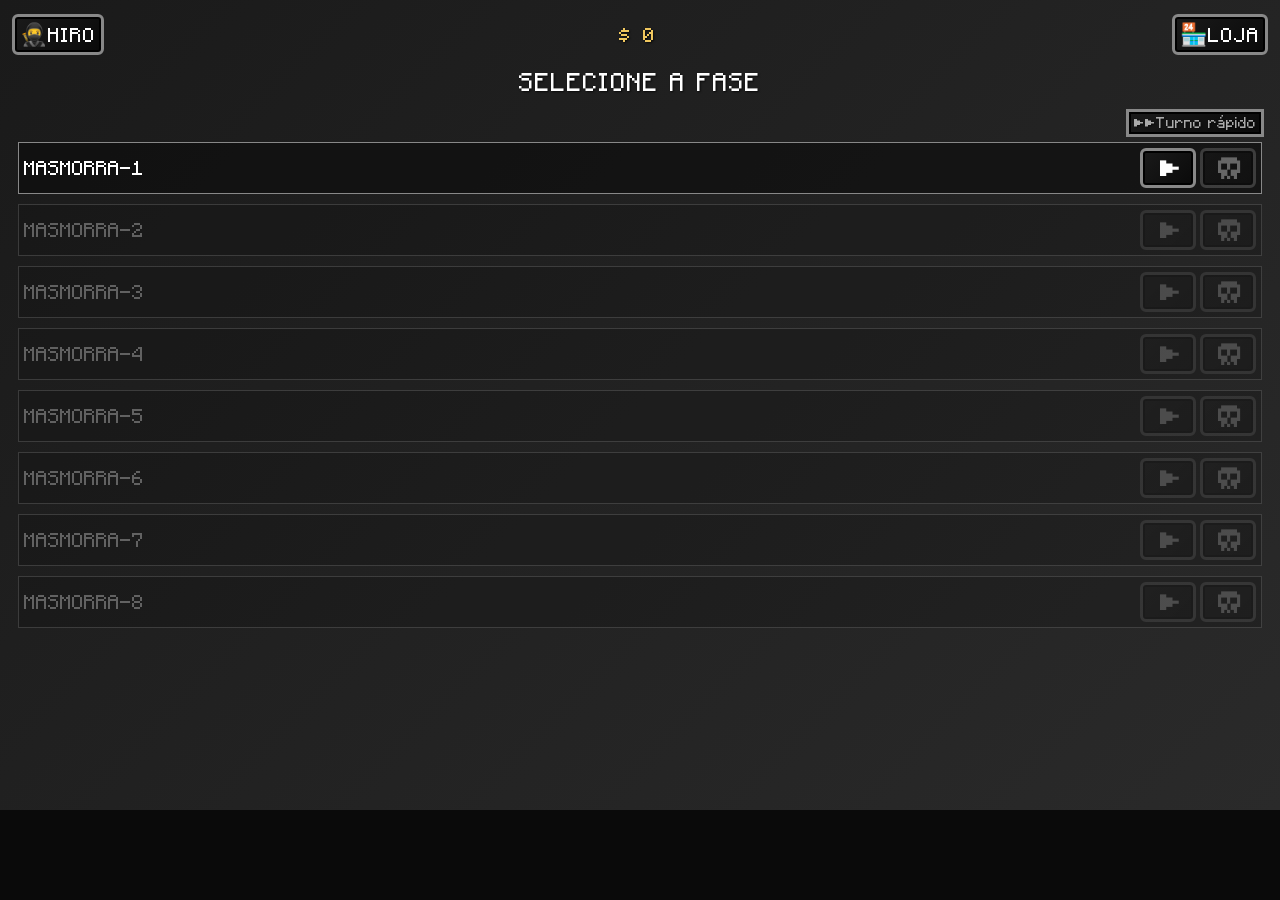
<file: index.html>
<!DOCTYPE html>
<html lang="pt-BR">
<head>
    <meta charset="UTF-8">
    <meta name="viewport" content="width=device-width, initial-scale=1.0">
    <title>Vibe AutoRPG - Batalha em Turnos</title>
    <link rel="stylesheet" href="assets/style.css">
    <script src="scripts/screen-transition.js"></script>
</head>
<body>
    <script>
        // Redirect immediately to the battle screen inside screens/
        window.addEventListener('DOMContentLoaded', () => {
            if (typeof window.navigateWithTransition === 'function') {
                window.navigateWithTransition('screens/stage_select.html', { replace: true });
                return;
            }

            window.location.replace('screens/stage_select.html');
        });
    </script>
</body>
</html>
</file>
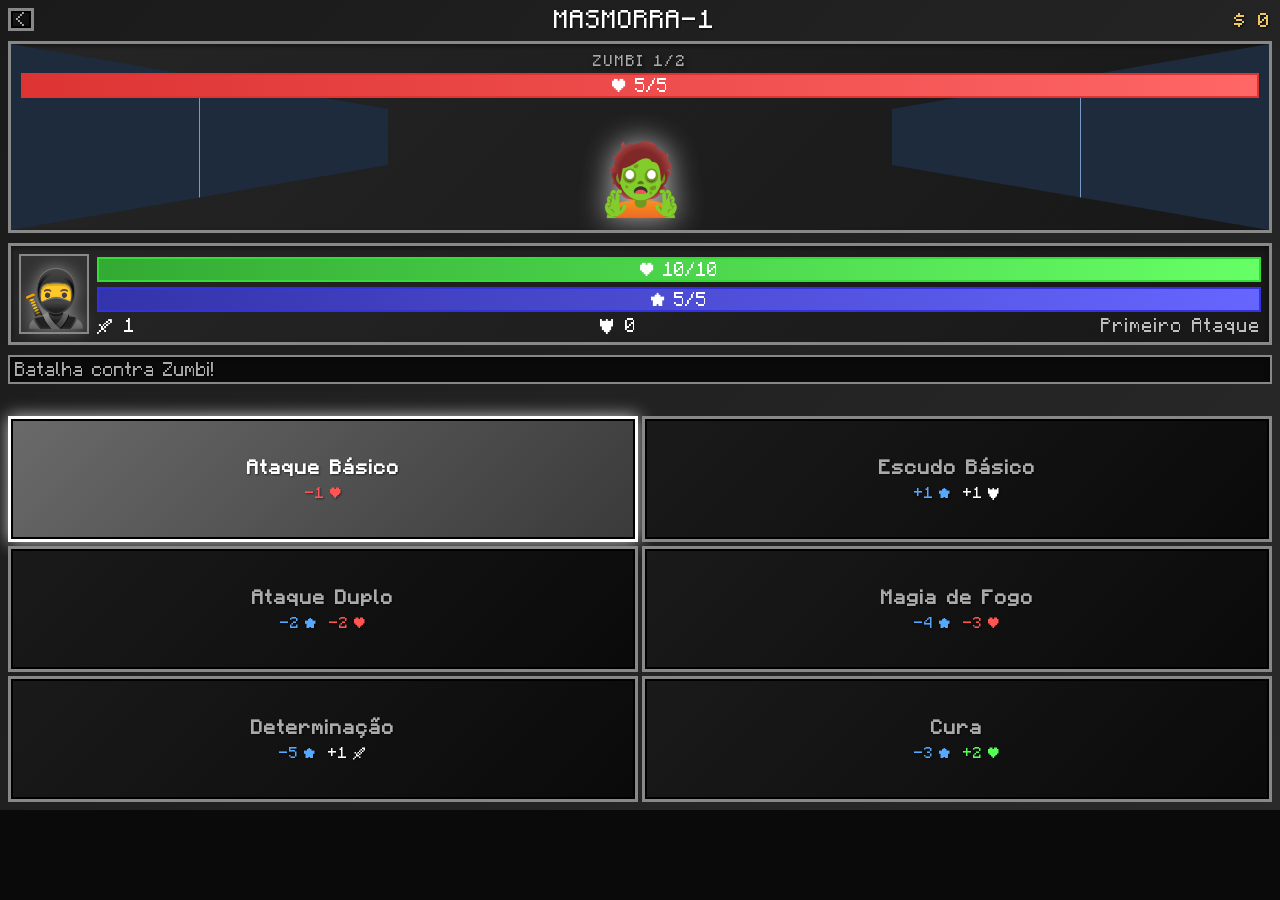
<file: screens/battle.html>
<!DOCTYPE html>
<html lang="pt-BR">
<head>
    <meta charset="UTF-8">
    <meta name="viewport" content="width=device-width, initial-scale=1.0">
    <title>Vibe AutoRPG - Batalha em Turnos</title>
    <link rel="stylesheet" href="../assets/style.css">
    <script src="../scripts/screen-transition.js"></script>
</head>
<body>
    <div class="game-container">
        <!-- Topo: Controles e Ouro -->
        <div class="top-panel">
            <div class="top-controls">
                <button id="restart-btn" class="restart-btn"><</button>
                <button id="fast-btn" class="fast-indicator" type="button" disabled>▶▶</button>
                <button id="hard-indicator" class="hard-indicator" type="button" disabled>☠</button>
            </div>
            <div class="stage-display" id="stage-display">STAGE 1</div>
            <div class="gold-display">$ 3400</div>
        </div>

        <!-- Inimigo -->
        <div class="enemy-section">
            <div class="wall left"></div>
            <div class="wall right"></div>
            <div class="enemy-hp-bar">
                <div class="hp-label" id="enemy-name-label">INIMIGO 1/1</div>
                <div class="hp-container">
                    <div class="hp-fill enemy-hp" style="width: 100%"></div>
                    <div class="hp-text">❤ <span id="enemy-hp">5</span>/<span id="enemy-max-hp">5</span></div>
                </div>
            </div>
            <div class="enemy-visual">
                <div class="enemy-sprite emoji">🧟</div>
            </div>
        </div>

        <!-- Meio: Herói e Barras -->
        <div class="hero-section">
            <div class="hero-visual">
                <div class="hero-sprite emoji">🥷</div>
            </div>
            
            <div class="stats-container">
                <div class="stat-bar hp-bar">
                    <div class="bar-container">
                        <div class="bar-fill hero-hp" style="width: 100%"></div>
                        <div class="bar-text">❤ <span id="hero-hp">10</span>/<span id="hero-max-hp">10</span></div>
                    </div>
                </div>

                <div class="stat-bar ap-bar">
                    <div class="bar-container">
                        <div class="bar-fill hero-ap" style="width: 100%"></div>
                        <div class="bar-text">★ <span id="hero-ap">5</span>/<span id="hero-max-ap">5</span></div>
                    </div>
                </div>

                <div class="hero-info-row">
                    <span class="hero-info-left" id="hero-pf">xx 2</span>
                    <span class="hero-info-center" id="hero-pd">PD: 0</span>
                    <span class="hero-info-right">Primeiro Ataque</span>
                </div>
            </div>
        </div>

        <!-- Log de Ações -->
        <div class="action-log">
            <div id="log-content" class="log-text">--- INÍCIO ---</div>
        </div>

        <!-- Barra de tempo do turno -->
        <div class="turn-timer">
            <div class="turn-timer-bar" id="turn-timer-bar"></div>
        </div>

        <!-- Botões de Ação (gerados dinamicamente) -->
        <div class="actions-grid" id="actions-grid">
        </div>
    </div>

    <script src="../data/hero.js"></script>
    <script src="../data/skills.js"></script>
    <script src="../data/enemies.js"></script>
    <script src="../data/stages.js"></script>
    <script src="../scripts/battle.js"></script>
</body>
</html>
</file>
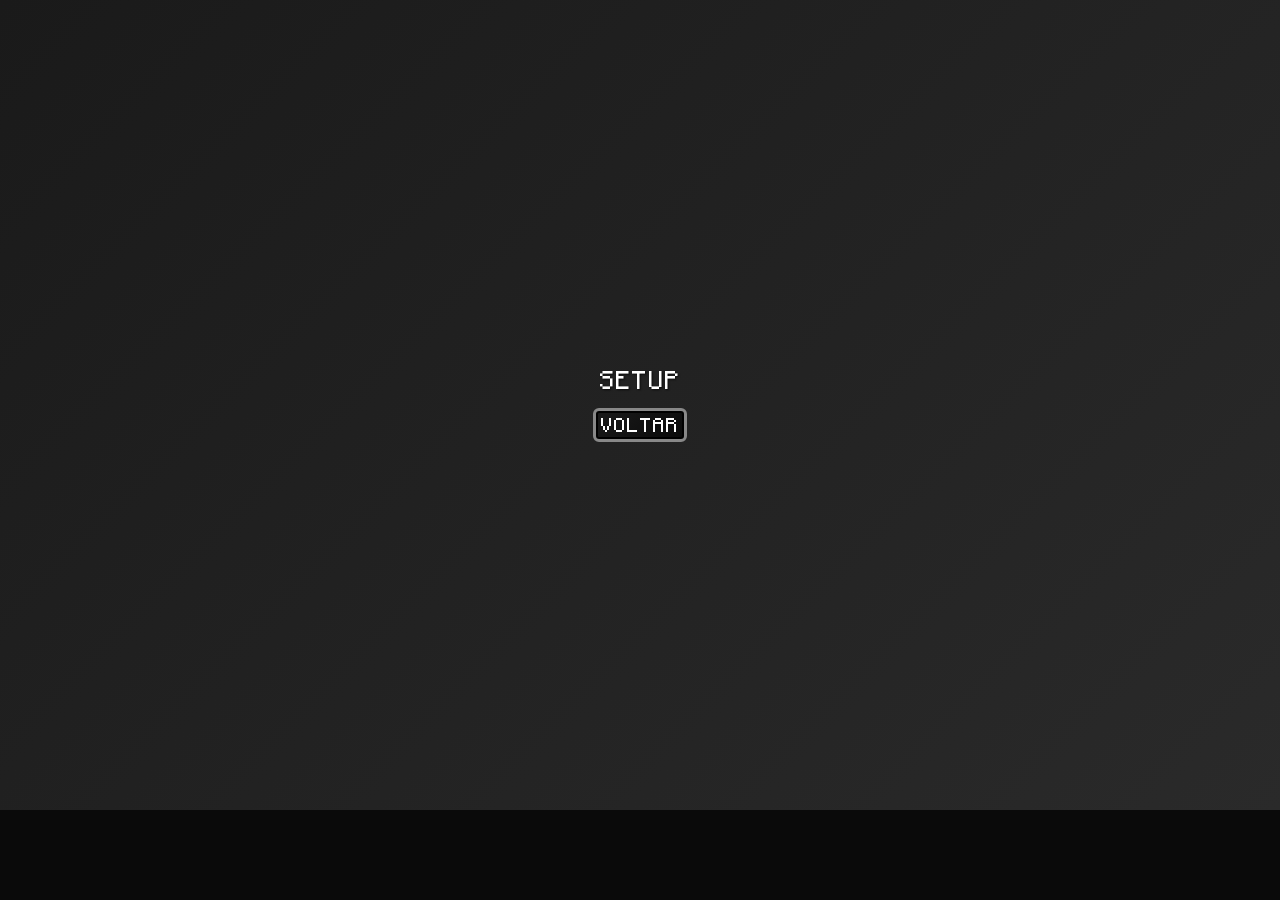
<file: screens/setup.html>
<!DOCTYPE html>
<html lang="pt-BR">
<head>
	<meta charset="UTF-8">
	<meta name="viewport" content="width=device-width, initial-scale=1.0">
	<title>Setup - Vibe AutoRPG</title>
	<link rel="stylesheet" href="../assets/style.css">
	<script src="../scripts/screen-transition.js"></script>
</head>
<body>
	<div class="game-container" style="justify-content: center; align-items: center; gap: 16px;">
		<div class="stage-display">SETUP</div>
		<a class="footer-btn" href="./stage_select.html">VOLTAR</a>
	</div>
</body>
</html>
</file>
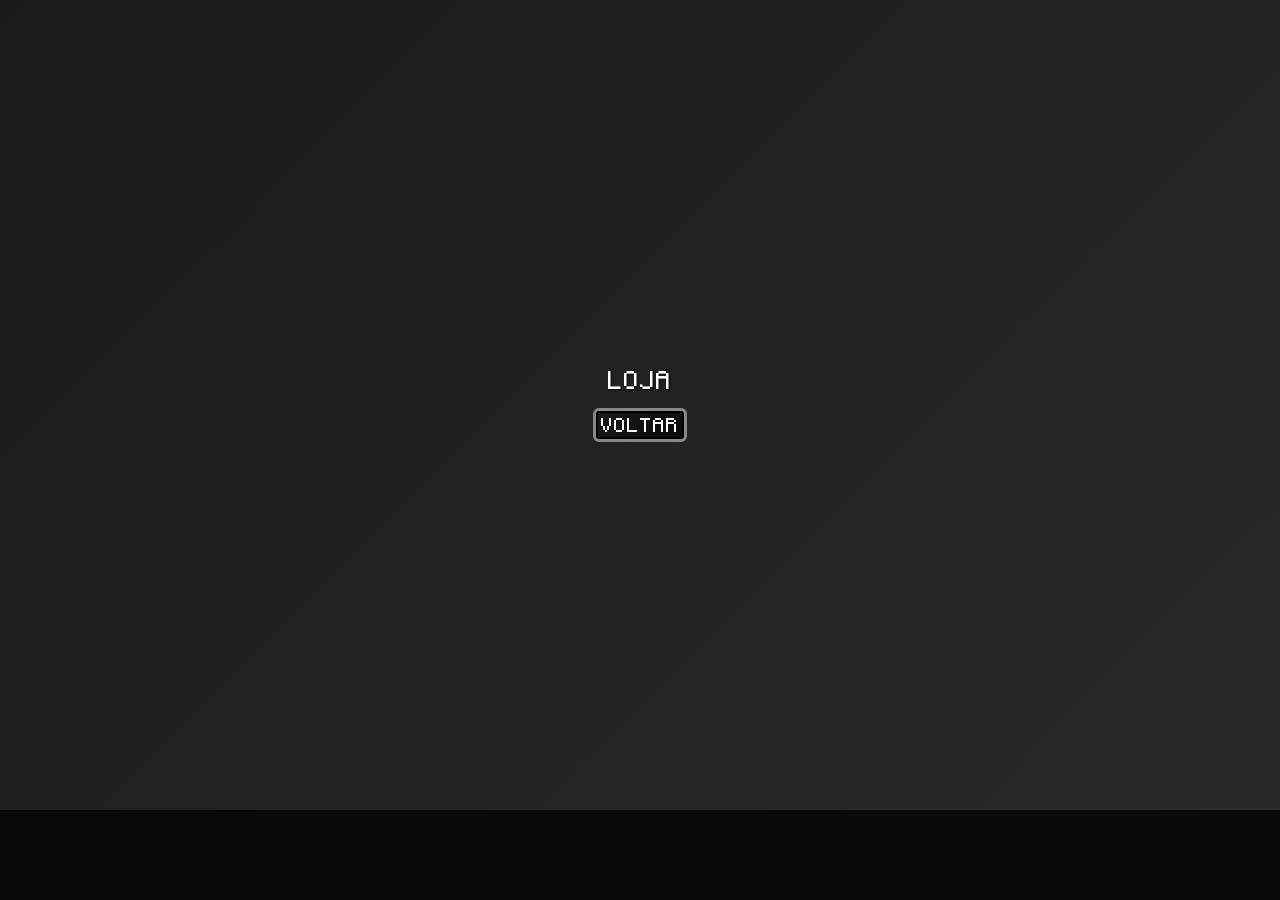
<file: screens/shop.html>
<!DOCTYPE html>
<html lang="pt-BR">
<head>
	<meta charset="UTF-8">
	<meta name="viewport" content="width=device-width, initial-scale=1.0">
	<title>Loja - Vibe AutoRPG</title>
	<link rel="stylesheet" href="../assets/style.css">
	<script src="../scripts/screen-transition.js"></script>
</head>
<body>
	<div class="game-container" style="justify-content: center; align-items: center; gap: 16px;">
		<div class="stage-display">LOJA</div>
		<a class="footer-btn" href="./stage_select.html">VOLTAR</a>
	</div>
</body>
</html>
</file>
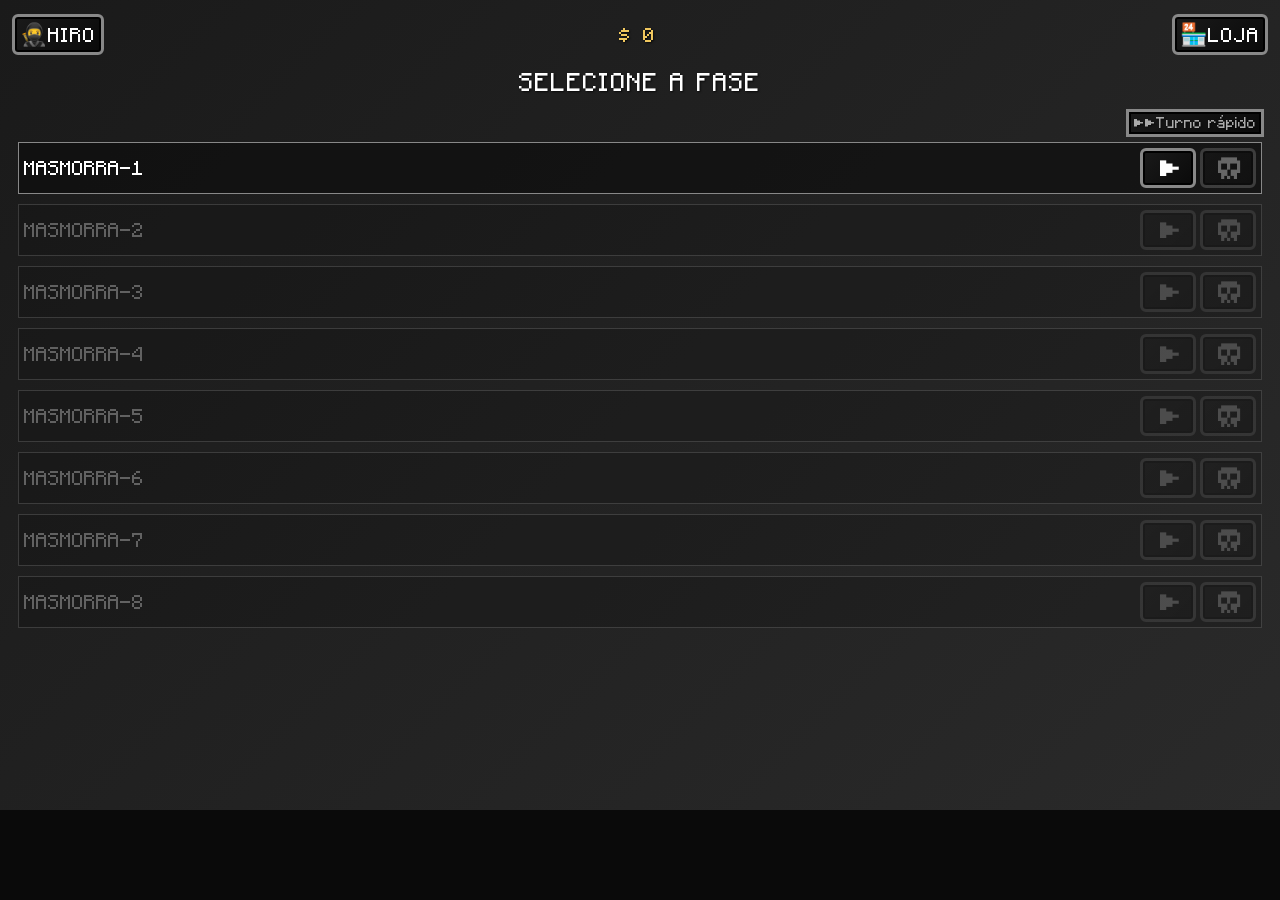
<file: screens/stage_select.html>
<!DOCTYPE html>
<html lang="pt-BR">
<head>
    <meta charset="UTF-8">
    <meta name="viewport" content="width=device-width, initial-scale=1.0">
    <title>Escolher Fase - Vibe AutoRPG</title>
    <link rel="stylesheet" href="../assets/style.css">
    <script src="../scripts/screen-transition.js"></script>
</head>
<body>
    <div class="game-container">
        <div class="top-panel stage-select-top">
            <a class="footer-btn top-nav left" href="./setup.html">
                <span class="icon emoji">🥷</span>
                <span class="label">HIRO</span>
            </a>

            <div class="hero-gold-display" id="hero-gold-display">$ 0</div>

            <a class="footer-btn top-nav right" href="./shop.html">
                <span class="icon emoji">🏪</span>
                <span class="label">LOJA</span>
            </a>
        </div>

        <div class="stage-display stage-select-display">
            <span class="stage-display-title">SELECIONE A FASE</span>
            <button id="stage-fast-toggle" class="fast-btn stage-fast-toggle" type="button">▶▶Turno rápido</button>
        </div>

        <div class="stage-list" id="stage-list">
            <!-- Dynamically populated -->
        </div>
    </div>

    <script src="../data/hero.js"></script>
    <script src="../data/stages.js"></script>
    <script>
        const heroGoldDisplay = document.getElementById('hero-gold-display');
        const stageFastToggle = document.getElementById('stage-fast-toggle');

        function readNavState() {
            try {
                const data = JSON.parse(window.name || '{}');
                return data && data.vibeAutorpgNav ? data.vibeAutorpgNav : null;
            } catch (e) {
                return null;
            }
        }

        function writeNavState(payload) {
            try {
                window.name = JSON.stringify({ vibeAutorpgNav: payload });
            } catch (e) {
                // ignore
            }
        }

        const navState = readNavState();
        const currentTotalGold = navState && typeof navState.total === 'number' ? navState.total : NaN;
        const currentMaxStage = navState && typeof navState.maxStage === 'number'
            ? navState.maxStage
            : Number(HERO_DATA?.maxStage || 0);
        const currentCompletedStages = navState && navState.completedStages && typeof navState.completedStages === 'object'
            ? navState.completedStages
            : {};

        if (stageFastToggle && navState && navState.fast === true) {
            stageFastToggle.classList.add('active');
        }

        function isFastModeEnabled() {
            return !!(stageFastToggle && stageFastToggle.classList.contains('active'));
        }

        if (stageFastToggle) {
            stageFastToggle.addEventListener('click', () => {
                stageFastToggle.classList.toggle('active');
                stageFastToggle.blur();
                writeNavState({
                    total: readHeroGold(),
                    fast: isFastModeEnabled(),
                    maxStage: currentMaxStage,
                    completedStages: currentCompletedStages
                });
            });
        }

        function readHeroGold() {
            if (!isNaN(currentTotalGold)) return currentTotalGold;
            return Number(HERO_DATA?.gold || 0);
        }

        function updateHeroGoldDisplay() {
            heroGoldDisplay.textContent = `$ ${readHeroGold()}`;
        }

        function getStageLevel(stageId, stageData, fallbackLevel) {
            const idLevel = Number(stageId);
            if (!isNaN(idLevel) && idLevel > 0) return idLevel;

            const nameMatch = String(stageData?.name || '').match(/(\d+)/);
            if (nameMatch) return Number(nameMatch[1]);

            return fallbackLevel;
        }

        // Build the stage list from STAGE_DATA
        const list = document.getElementById('stage-list');
        const stages = Object.entries(STAGE_DATA || {});
        if (!stages.length) {
            list.innerHTML = '<div class="no-stage">Nenhuma fase disponível.</div>';
        } else {
            const maxStage = Number(currentMaxStage || 0);

            stages.forEach(([stageId, stageData], index) => {
                const item = document.createElement('div');
                item.className = 'stage-item';
                item.dataset.stageId = stageId;

                const stageLevel = getStageLevel(stageId, stageData, index + 1);
                const isUnlocked = stageLevel <= maxStage;
                const isHardUnlocked = stageLevel < maxStage;
                if (!isUnlocked) {
                    item.classList.add('disabled');
                }

                const title = document.createElement('div');
                title.className = 'stage-title';
                title.textContent = stageData?.name || stageId;

                const actions = document.createElement('div');
                actions.className = 'stage-actions';

                function openBattle(isHardMode) {
                    writeNavState({
                        total: readHeroGold(),
                        fast: isFastModeEnabled(),
                        maxStage: currentMaxStage,
                        completedStages: currentCompletedStages
                    });
                    const params = [
                        `stage=${encodeURIComponent(stageId)}`,
                        isFastModeEnabled() ? 'fast=1' : null,
                        isHardMode ? 'hard=1' : null
                    ].filter(Boolean).join('&');
                    const url = `./battle.html?${params}`;
                    if (typeof window.navigateWithTransition === 'function') {
                        window.navigateWithTransition(url);
                        return;
                    }

                    window.location.href = url;
                }

                // Play button (normal)
                const playBtn = document.createElement('button');
                playBtn.className = 'stage-action-btn';
                playBtn.title = 'Jogar';
                playBtn.innerHTML = '▶';
                playBtn.disabled = !isUnlocked;
                playBtn.addEventListener('click', () => {
                    if (!isUnlocked) return;
                    openBattle(false);
                });

                const hardBtn = document.createElement('button');
                hardBtn.className = 'stage-action-btn';
                hardBtn.title = 'Jogar no modo caveira';
                hardBtn.innerHTML = '☠';
                hardBtn.disabled = !isHardUnlocked;
                hardBtn.addEventListener('click', () => {
                    if (!isHardUnlocked) return;
                    openBattle(true);
                });

                actions.appendChild(playBtn);
                actions.appendChild(hardBtn);

                item.appendChild(title);
                item.appendChild(actions);
                list.appendChild(item);
            });
        }

        // --- Animação de gold pós-vitória (window.name) ---
        const victoryStage = navState && typeof navState.stage === 'string' ? navState.stage : null;
        const victoryGold = navState && typeof navState.gold === 'number' ? navState.gold : 0;
        const victoryTotal = !isNaN(currentTotalGold) ? currentTotalGold : readHeroGold();

        if (victoryStage && !isNaN(victoryGold) && victoryGold > 0) {
            const before = victoryTotal - victoryGold;
            heroGoldDisplay.textContent = `$ ${before}`;

            let stageElem = null;
            document.querySelectorAll('.stage-item').forEach(el => {
                if (el.dataset.stageId === String(victoryStage)) {
                    stageElem = el.querySelector('.stage-title');
                }
            });

            if (stageElem) {
                setTimeout(() => playGoldVictoryAnimation(victoryGold, stageElem, before), 400);
            } else {
                heroGoldDisplay.textContent = `$ ${victoryTotal}`;
            }
        } else {
            updateHeroGoldDisplay();
        }

        // Limpa o estado transitório após consumir os dados desta navegação.
        writeNavState({
            total: readHeroGold(),
            fast: isFastModeEnabled(),
            maxStage: currentMaxStage,
            completedStages: currentCompletedStages
        });

        function playGoldVictoryAnimation(amount, fromElem, startCount) {
            const fromRect = fromElem.getBoundingClientRect();
            const goldRect = heroGoldDisplay.getBoundingClientRect();
            const startX = fromRect.left + fromRect.width  / 2;
            const startY = fromRect.top  + fromRect.height / 2;
            const dx = (goldRect.left + goldRect.width  / 2) - startX;
            const dy = (goldRect.top  + goldRect.height / 2) - startY;
            const staggerStep = amount > 1 ? 300 / (amount - 1) : 0;

            let count = startCount;

            for (let i = 0; i < amount; i++) {
                const el = document.createElement('span');
                el.textContent = '$';
                const ox = (Math.random() - 0.5) * 20;
                const oy = (Math.random() - 0.5) * 20;
                el.style.cssText = [
                    'position:fixed',
                    `left:${startX + ox}px`,
                    `top:${startY + oy}px`,
                    'z-index:99999',
                    'pointer-events:none',
                    'font-size:12px',
                    'font-weight:700',
                    'line-height:1',
                    'color:#ffd84d',
                    'text-shadow:0 0 6px #ffb700,0 0 14px #ff8c00',
                    'transform:translate(-50%,-50%)',
                ].join(';');
                document.body.appendChild(el);

                const jx = (Math.random() - 0.5) * 20;
                const jy = (Math.random() - 0.5) * 20;

                const anim = el.animate([
                    { transform: 'translate(-50%,-50%) scale(1)', opacity: 0.8 },
                    { transform: `translate(calc(-50% + ${dx + jx}px), calc(-50% + ${dy + jy}px)) scale(1.3)`, opacity: 0 }
                ], {
                    duration: 700,
                    delay: i * staggerStep,
                    easing: 'cubic-bezier(0.25,0.46,0.45,0.94)',
                    fill: 'forwards'
                });
                anim.onfinish = () => {
                    el.remove();
                    count++;
                    heroGoldDisplay.textContent = `$ ${count}`;
                };
            }
        }
    </script>
    
</body>
</html>
</file>
<file: assets/style.css>
* {
    margin: 0;
    padding: 0;
    box-sizing: border-box;
}

@font-face {
    font-family: 'Pixel';
    src: url('Pixel.woff2') format('woff2');
}

.emoji {
  font-family: emoji;
}

body {
    background-color: #0a0a0a;
    display: flex;
    justify-content: center;
    align-items: center;
    width: 100vw;
    height: 90vh;
    font-family: 'Pixel';
    padding: 0;
    margin: 0;
}

button,
input,
select,
textarea,
a {
    font-family: inherit;
}

/* Container Principal - Mobile Portrait */
.game-container {
    width: 100%;
    height: 100%;
    background: linear-gradient(135deg, #1a1a1a 0%, #2a2a2a 100%);
    border: none;
    box-shadow: none;
    display: flex;
    flex-direction: column;
    padding: 8px;
    gap: 10px;
    position: relative;
    overflow: hidden;
}

/* ===== PAINEL SUPERIOR ===== */
.top-panel {
    flex: 0 0 auto;
    display: flex;
    justify-content: space-between;
    align-items: center;
    background: transparent;
    border: none;
    box-shadow: none;
}

.stage-display {
    text-align: center;
    font-size: 20px;
    color: #fff;
    letter-spacing: 1px;
    text-shadow: 1px 1px 2px rgba(0, 0, 0, 0.7);
}

.top-controls {
    display: flex;
    gap: 10px;
    align-items: center;
}

.restart-btn,
.fast-btn {
    background: linear-gradient(135deg, #1a1a1a 0%, #0a0a0a 100%);
    border: 3px solid #888;
    color: #aaa;
    font-size: 15px;
    padding: 0 5px;
    cursor: pointer;
    transition: all 0.1s ease;
    text-shadow: 1px 1px 2px rgba(0, 0, 0, 0.5);
    box-shadow: 0 0 0 2px #000 inset;
}

.restart-btn:hover,
.fast-btn:hover {
    background: linear-gradient(135deg, #2a2a2a 0%, #1a1a1a 100%);
    box-shadow: 0 0 10px rgba(170, 170, 170, 0.4), 0 0 0 2px #000 inset;
}

.restart-btn:active,
.fast-btn:active {
    box-shadow: 0 0 0 2px #000 inset, inset 2px 2px 0px rgba(0, 0, 0, 0.5);
    transform: scale(0.98);
}

.fast-btn.active {
    border-color: #fff;
    color: #fff;
    box-shadow: 0 0 12px rgba(255, 255, 255, 0.7), 0 0 0 2px #000 inset;
    background: linear-gradient(135deg, #6a6a6a 0%, #3a3a3a 100%);
}

.fast-indicator {
    background: transparent;
    border: none;
    box-shadow: none;
    font-size: 15px;
    padding: 0;
    color: #aaa;
    text-shadow: 0 0 8px rgba(180, 180, 180, 0.45);
    cursor: default;
    pointer-events: none;
}

.fast-indicator.active {
    color: #fff;
    text-shadow: 0 0 10px rgba(255, 255, 255, 0.85), 0 0 18px rgba(255, 255, 255, 0.45);
}

.hard-indicator {
    background: transparent;
    border: none;
    box-shadow: none;
    font-size: 15px;
    padding: 0;
    color: #aaa;
    text-shadow: 0 0 8px rgba(180, 180, 180, 0.45);
    cursor: default;
    pointer-events: none;
}

.hard-indicator.active {
    color: #fff;
    text-shadow: 0 0 10px rgba(255, 255, 255, 0.85), 0 0 18px rgba(255, 255, 255, 0.45);
}

.gold-display {
    font-size: 16px;
    color: #f0c75e;
    letter-spacing: 2px;
    text-shadow: 1px 1px 2px rgba(0, 0, 0, 0.7);
}

/* ===== SEÇÃO DO INIMIGO ===== */
.enemy-section {
    flex: 0 0 auto;
    background: linear-gradient(135deg, rgba(40, 40, 40, 0.8), rgba(20, 20, 20, 0.8));
    border: 3px solid #888;
    padding: 10px;
    display: flex;
    flex-direction: column;
    gap: 40px;
    box-shadow: inset 0 2px 5px rgba(0, 0, 0, 0.5);
}

/* Corridor walls (perspective) inside enemy-section */
.enemy-section {
    position: relative;
    overflow: hidden;
}

.enemy-section .wall {
    position: absolute;
    top: 0;
    width: 30%;
    height: 100%;
    background-color: #1d2b3d;
    /* Three fixed vertical lines (thin bars) at 25%, 50%, 75% */
    background-image: 
        linear-gradient(to right, rgba(160,200,255,0.9), rgba(160,200,255,0.5));
    background-size: 1px 100%;
    background-position: 50% 0;
    background-repeat: no-repeat;
    pointer-events: none;
    will-change: background-position;
}

.enemy-section .wall.left {
    left: 0;
    clip-path: polygon(0 0, 100% 35%, 100% 65%, 0 100%);
    z-index: 1;
}

.enemy-section .wall.right {
    right: 0;
    clip-path: polygon(100% 0, 0 35%, 0 65%, 100% 100%);
    z-index: 1;
}

@keyframes corridor-flow-step {
    /* move each line one step to the next fixed position */
    0% {
        background-position: 50% 0;
    }
    50% {
        background-position: 102% 0;
    }
    51% {
        background-position: 0% 0;
    }
    100% {
        background-position: 50% 0;
    }
}

.enemy-section.corridor-walk .wall.left {
    animation: corridor-flow-step 0.7s ease-out forwards;
}

.enemy-section.corridor-walk .wall.right {
    animation: corridor-flow-step 0.7s ease-out forwards reverse;
}

/* Ensure the enemy visuals and labels are above the walls */
.enemy-section > *:not(.wall) {
    position: relative;
    z-index: 2;
}

.enemy-hp-bar {
    display: flex;
    flex-direction: column;
    gap: 5px;
}

.hp-label {
    font-size: 12px;
    color: #aaa;
    letter-spacing: 2px;
    text-shadow: 2px 2px 4px rgba(0, 0, 0, 0.7);
    text-align: center;
}

.hp-container {
    background: #0a0a0a;
    border: 2px solid #dd3333;
    height: 25px;
    position: relative;
    overflow: hidden;
    display: flex;
    align-items: center;
    justify-content: center;
}

.hp-fill {
    height: 100%;
    background: linear-gradient(90deg, #dd3333, #ff6666);
    transition: width 0.3s ease;
    position: absolute;
    left: 0;
    top: 0;
}

.hp-text {
    font-size: 15px;
    color: #fff;
    position: relative;
    z-index: 2;
}

.enemy-visual {
    display: flex;
    justify-content: center;
    align-items: center;
    font-size: 70px;
    animation: idle-enemy 2s ease-in-out infinite;
}

.enemy-sprite {
    filter: drop-shadow(0 0 15px #BBB);
}

@keyframes idle-enemy {
    0%, 100% {
        transform: translateY(0px);
    }
    50% {
        transform: translateY(-3px);
    }
}

@keyframes shake-enemy {
    0%, 100% {
        transform: translateX(0px) translateY(0px) scale(1);
    }
    12% {
        transform: translateX(-8px) translateY(-4px) scale(1.02);
    }
    25% {
        transform: translateX(8px) translateY(4px) scale(0.98);
    }
    37% {
        transform: translateX(-10px) translateY(-5px) scale(1.03);
    }
    50% {
        transform: translateX(10px) translateY(5px) scale(0.97);
    }
    62% {
        transform: translateX(-8px) translateY(-4px) scale(1.02);
    }
    75% {
        transform: translateX(8px) translateY(4px) scale(0.98);
    }
    87% {
        transform: translateX(-6px) translateY(-3px) scale(1.01);
    }
}

.enemy-visual.take-damage {
    animation: shake-enemy 0.35s ease;
}

/* ===== SEÇÃO DO HERÓI ===== */
.hero-section {
    flex: 0 0 auto;
    background: linear-gradient(135deg, rgba(40, 40, 40, 0.8), rgba(20, 20, 20, 0.8));
    border: 3px solid #888;
    padding: 8px;
    display: flex;
    gap: 8px;
    box-shadow: inset 0 2px 5px rgba(0, 0, 0, 0.5);
}

.hero-visual {
    display: flex;
    justify-content: center;
    align-items: center;
    width: 70px;
    height: 80px;
    background: rgba(100, 100, 100, 0.2);
    border: 2px solid #888;
    flex-shrink: 0;
}

.hero-sprite {
    font-size: 55px;
    filter: drop-shadow(0 0 8px #888);
    padding-top: 8px;
}

.stats-container {
    flex: 1;
    display: flex;
    flex-direction: column;
    gap: 5px;
    justify-content: end;
}

.stat-bar {
    display: flex;
    flex-direction: column;
    gap: 1px;
}

.hero-info-row {
    display: flex;
    align-items: center;
    justify-content: space-between;
    font-size: 15px;
    letter-spacing: 1px;
}

.hero-info-left,
.hero-info-right {
    white-space: nowrap;
    overflow: visible;
    text-overflow: unset;
    flex: 0 0 auto;
}

.hero-info-center {
    color: #fff;
    text-align: center;
    flex: 1 1 auto;
    min-width: 0;
    white-space: normal;
    overflow: visible;
    text-overflow: unset;
}

.hero-info-left {
    color: #fff;
    text-align: left;
}

.hero-info-right {
    color: #c0c0c0;
    text-align: right;
}

.bar-container {
    background: #0a0a0a;
    border: 2px solid;
    height: 25px;
    position: relative;
    overflow: hidden;
    display: flex;
    align-items: center;
    justify-content: center;
}

.hp-bar .bar-container {
    border-color: #33dd33;
}

.ap-bar .bar-container {
    border-color: #3333dd;
}

.bar-fill {
    height: 100%;
    transition: width 0.3s ease;
    position: absolute;
    left: 0;
    top: 0;
}

.hero-hp {
    background: linear-gradient(90deg, #33aa33, #66ff66);
}

.hero-ap {
    background: linear-gradient(90deg, #3333aa, #6666ff);
}

.bar-text {
    font-size: 15px;
    color: #fff;
    position: relative;
    z-index: 2;
}

/* ===== LOG DE AÇÕES ===== */
.action-log {
    flex: 0 0 auto;
    background: #0a0a0a;
    border: 2px solid #888;
    padding: 5px;
    overflow: hidden;
    display: flex;
    align-items: flex-end;
    box-shadow: inset 0 2px 5px rgba(0, 0, 0, 0.5);
}

.log-text {
    font-size: 15px;
    color: #aaa;
    line-height: 1;
    word-break: break-word;
    white-space: nowrap;
    text-overflow: ellipsis;
    overflow: hidden;
    text-shadow: 1px 1px 2px rgba(0, 0, 0, 0.7);
}

/* ===== GRID DE BOTÕES ===== */
.actions-grid {
    flex: 1;
    display: grid;
    grid-template-columns: 1fr 1fr;
    gap: 4px;
    min-height: 0;
}

.action-btn {
    background: linear-gradient(135deg, #1a1a1a 0%, #0a0a0a 100%);
    border: 3px solid #888;
    color: #aaa;
    cursor: pointer;
    display: flex;
    flex-direction: column;
    justify-content: center;
    align-items: center;
    transition: all 0.1s ease;
    box-shadow: 0 0 0 2px #000 inset;
    text-align: center;
    text-shadow: 1px 1px 2px rgba(0, 0, 0, 0.5);
    gap: 10px;
}

.action-btn:hover:not(:disabled) {
    background: linear-gradient(135deg, #2a2a2a 0%, #1a1a1a 100%);
    box-shadow: 0 0 10px rgba(170, 170, 170, 0.4), 0 0 0 2px #000 inset;
}

.action-btn:active:not(:disabled) {
    box-shadow: 0 0 0 2px #000 inset, inset 2px 2px 0px rgba(0, 0, 0, 0.5);
    transform: scale(0.98);
}

.action-btn:disabled {
    background: linear-gradient(135deg, #1a1a1a 0%, #0a0a0a 100%);
    border-color: #333;
    color: #555;
    cursor: not-allowed;
    opacity: 0.5;
}

.action-btn.selected,
.action-btn.selected:hover:not(:disabled),
.action-btn.selected:active:not(:disabled) {
    border-color: #fff;
    color: #fff;
    box-shadow: 0 0 16px rgba(255, 255, 255, 0.7), 0 0 0 2px #000 inset;
    background: linear-gradient(135deg, #6a6a6a 0%, #3a3a3a 100%);
}

.action-btn.selected:disabled {
    opacity: 0.85;
}

/* ===== BARRA DE TEMPO DO TURNO ===== */
.turn-timer {
    flex: 0 0 auto;
    display: flex;
    justify-content: center;
    align-items: center;
    height: 10px;
    margin: 1px 0;
}

.turn-timer-bar {
    width: 100%;
    height: 8px;
    background: #fff;
    border-radius: 4px;
    box-shadow: 0 0 6px rgba(255, 255, 255, 0.6);
}

.btn-title {
    font-size: 16px;
    font-weight: bold;
    letter-spacing: 1px;
}
.btn-meta-row {
    display: flex;
    justify-content: center;
    align-items: center;
    width: auto;
    gap: 12px;
}
.btn-effect {
    font-size: 12px;
    text-align: center;
}
.btn-effect.negative {
    color: #ff5555;
}
.btn-effect.positive {
    color: #55ff55;
}
.btn-effect.neutral {
    color: #fff;
}
.btn-cost {
    font-size: 12px;
    color: #55aaff;
    text-align: center;
}

/* ===== EFEITOS VISUAIS ===== */
@keyframes hero-shake {
    0%, 100% {
        transform: translateX(0px) translateY(0px);
    }
    10% {
        transform: translateX(-4px) translateY(-2px);
    }
    20% {
        transform: translateX(4px) translateY(2px);
    }
    30% {
        transform: translateX(-4px) translateY(-2px);
    }
    40% {
        transform: translateX(4px) translateY(2px);
    }
    50% {
        transform: translateX(-4px) translateY(-2px);
    }
    60% {
        transform: translateX(4px) translateY(2px);
    }
    70% {
        transform: translateX(-4px) translateY(-2px);
    }
    80% {
        transform: translateX(4px) translateY(2px);
    }
    90% {
        transform: translateX(-4px) translateY(-2px);
    }
}

@keyframes enemy-charge {
    0% {
        transform: scale(1);
    }
    50% {
        transform: scale(1.25);
    }
    100% {
        transform: scale(1);
    }
}

@keyframes slash-animation {
    0% {
        opacity: 1;
        transform: translate(-50%, -50%) rotate(0.5turn) scale(0.8);
    }
    /* 100% {
        opacity: 1;
        transform: rotate(-180deg) scale(0.8);
    } */
}

@keyframes shield-animation {
    0% {
        opacity: 0;
        transform: translate(-50%, -50%) scale(0.5) translateY(10px);
    }
    30% {
        opacity: 1;
        transform: translate(-50%, -50%) scale(1.2) translateY(-4px);
    }
    60% {
        opacity: 1;
        transform: translate(-50%, -50%) scale(1.0) translateY(0px);
    }
    85% {
        opacity: 1;
        transform: translate(-50%, -50%) scale(1.05) translateY(0px);
    }
    100% {
        opacity: 0;
        transform: translate(-50%, -50%) scale(1.0) translateY(0px);
    }
}

@keyframes hit-animation {
    0% {
        opacity: 1;
        transform: translate(-50%, -50%) scale(0.2) rotate(-15deg);
    }
    40% {
        opacity: 1;
        transform: translate(-50%, -50%) scale(1.4) rotate(8deg);
    }
    70% {
        opacity: 1;
        transform: translate(-50%, -50%) scale(1.1) rotate(-3deg);
    }
    100% {
        opacity: 0;
        transform: translate(-50%, -50%) scale(1.2) rotate(0deg);
    }
}

@keyframes rain-animation {
    0% {
        opacity: 0;
        transform: translate(-50%, -50%) translateY(-40px) scale(0.6);
    }
    25% {
        opacity: 1;
        transform: translate(-50%, -50%) translateY(-20px) scale(0.95);
    }
    75% {
        opacity: 0.9;
        transform: translate(-50%, -50%) translateY(10px) scale(0.8);
    }
    100% {
        opacity: 0;
        transform: translate(-50%, -50%) translateY(40px) scale(0.6);
    }
}

@keyframes rise-animation {
    0% {
        opacity: 0;
        transform: translate(-50%, -50%) translateY(40px) scale(0.6);
    }
    25% {
        opacity: 1;
        transform: translate(-50%, -50%) translateY(20px) scale(0.95);
    }
    75% {
        opacity: 0.9;
        transform: translate(-50%, -50%) translateY(-10px) scale(0.8);
    }
    100% {
        opacity: 0;
        transform: translate(-50%, -50%) translateY(-40px) scale(0.6);
    }
}

@keyframes fire-animation {
    0% {
        opacity: 0;
        transform: translate(-50%, -50%) translateY(20px) scale(0.4) rotate(-8deg);
    }
    15% {
        opacity: 1;
        transform: translate(-50%, -50%) translateY(5px) scale(1.1) rotate(5deg);
    }
    40% {
        opacity: 1;
        transform: translate(-50%, -50%) translateY(-10px) scale(1.2) rotate(-5deg);
    }
    65% {
        opacity: 0.9;
        transform: translate(-50%, -50%) translateY(-22px) scale(0.9) rotate(6deg);
    }
    85% {
        opacity: 0.5;
        transform: translate(-50%, -50%) translateY(-32px) scale(0.6) rotate(-3deg);
    }
    100% {
        opacity: 0;
        transform: translate(-50%, -50%) translateY(-42px) scale(0.3) rotate(0deg);
    }
}

@keyframes dissolve {
    0% {
        opacity: 1;
        transform: scale(1);
        filter: blur(0px);
    }
    100% {
        opacity: 0;
        transform: scale(0.3);
        filter: blur(8px);
    }
}

@keyframes spawn-enemy {
    0% {
        opacity: 0;
        transform: scale(0);
        filter: blur(8px);
    }
    100% {
        opacity: 1;
        transform: scale(1);
        filter: blur(0px);
    }
}

.hero-sprite.take-damage {
    animation: hero-shake 0.5s ease;
}

.enemy-sprite.charge-attack {
    animation: enemy-charge 0.6s ease;
}

.enemy-sprite.dissolve {
    animation: dissolve 1.2s ease-out forwards;
}

.enemy-sprite.spawn {
    animation: spawn-enemy 0.8s ease-out forwards;
}

.hero-sprite.dissolve {
    animation: dissolve 1.2s ease-out forwards;
}

.effect-anim {
    position: fixed;
    z-index: 9999;
    font-size: 40px;
    font-weight: bold;
    pointer-events: none;
    text-shadow: 0 0 10px rgba(200, 200, 200, 0.8);
    transform: translate(-50%, -50%);
    will-change: transform, opacity;
    backface-visibility: hidden;
}

.hero-sprite {
    position: relative;
}

@keyframes damage-pop {
    0% {
        transform: translateY(0) scale(1);
        opacity: 1;
    }
    100% {
        transform: translateY(-20px) scale(1.2);
        opacity: 0;
    }
}

@keyframes heal-pop {
    0% {
        transform: translateY(0) scale(1);
        opacity: 1;
    }
    100% {
        transform: translateY(-20px) scale(1.2);
        opacity: 0;
    }
}

.damage-indicator {
    position: fixed;
    font-size: 10px;
    font-weight: bold;
    color: #aaa;
    pointer-events: none;
    animation: damage-pop 0.6s ease-out forwards;
    text-shadow: 2px 2px #000;
}

.heal-indicator {
    position: fixed;
    font-size: 10px;
    font-weight: bold;
    color: #aaa;
    pointer-events: none;
    animation: heal-pop 0.6s ease-out forwards;
    text-shadow: 2px 2px #000;
}

/* ===== STAGE SELECT (moved from screens/stage_select.html) ===== */
.stage-list {
    display: flex;
    flex-direction: column;
    gap: 10px;
    padding: 10px;
    flex: 1 1 auto;
    overflow: auto;
}
.stage-item {
    display: flex;
    align-items: center;
    justify-content: space-between;
    padding: 5px;
    border: 1px solid #888;
    background: rgba(10,10,10,0.6);
}
.stage-item.disabled {
    opacity: 0.55;
    border-color: #555;
    background: rgba(10, 10, 10, 0.35);
}
.stage-title {
    font-size: 16px;
    color: #fff;
}
.stage-item.disabled .stage-title {
    color: #999;
}
.stage-actions {
    display: flex;
    gap: 4px;
}
.stage-action-btn {
    width: 56px;
    height: 40px;
    font-size: 25px;
    display: inline-flex;
    align-items: center;
    justify-content: center;
    padding-left: 5px;
    border: 3px solid #888;
    background: linear-gradient(135deg, #1a1a1a 0%, #0a0a0a 100%);
    color: #fff;
    border-radius: 6px;
    box-shadow: 0 0 0 2px #000 inset;
    cursor: pointer;
}
.stage-action-btn:hover {
    box-shadow: 0 0 10px rgba(170,170,170,0.4), 0 0 0 2px #000 inset;
}
.stage-action-btn:active {
    box-shadow: 0 0 0 2px #000 inset, inset 2px 2px 0px rgba(0, 0, 0, 0.5);
    transform: scale(0.98);
}
.stage-action-btn:disabled {
    opacity: 0.35;
    cursor: not-allowed;
    filter: grayscale(1);
    box-shadow: 0 0 0 2px #000 inset;
}

/* Footer buttons on stage select */
.stage-select-top {
    display: flex;
    justify-content: space-between;
    align-items: center;
    gap: 6px;
    padding: 6px 4px 6px;
    width: 100%;
    align-self: stretch;
}
.hero-gold-display {
    flex: 1;
    text-align: center;
    font-size: 16px;
    color: #f0c75e;
    letter-spacing: 2px;
    text-shadow: 1px 1px 2px rgba(0, 0, 0, 0.7);
}

.stage-select-display {
    position: static;
    min-height: auto;
    display: flex;
    flex-direction: column;
    align-items: center;
    justify-content: center;
    gap: 15px;
    padding-right: 0;
    width: 100%;
}

.stage-display-title {
    display: inline-block;
}

.stage-fast-toggle {
    position: static;
    right: auto;
    top: auto;
    transform: none;
    font-size: 12px;
    line-height: 1;
    padding: 5px;
    white-space: nowrap;
    align-self: flex-end;
    margin-right: 8px;
    margin-bottom: -15px;
}
.footer-btn {
    display: inline-flex;
    align-items: center;
    padding: 5px;
    border: 3px solid #888;
    background: linear-gradient(135deg, #1a1a1a 0%, #0a0a0a 100%);
    color: #fff;
    text-decoration: none;
    font-size: 16px;
    letter-spacing: 1px;
    border-radius: 6px;
    box-shadow: 0 0 0 2px #000 inset;
}
.footer-btn .icon {
    font-size: 22px;
}
.footer-btn:hover {
    box-shadow: 0 0 10px rgba(170,170,170,0.4), 0 0 0 2px #000 inset;
}

.back-link {
    padding: 6px;
    text-align: center;
    color: #aaa;
    font-size: 10px;
    display: block;
}

.no-stage {
    color: #ccc;
    padding: 10px;
    text-align: center;
}


/* ===== RESPONSIVIDADE ===== */
</file>
